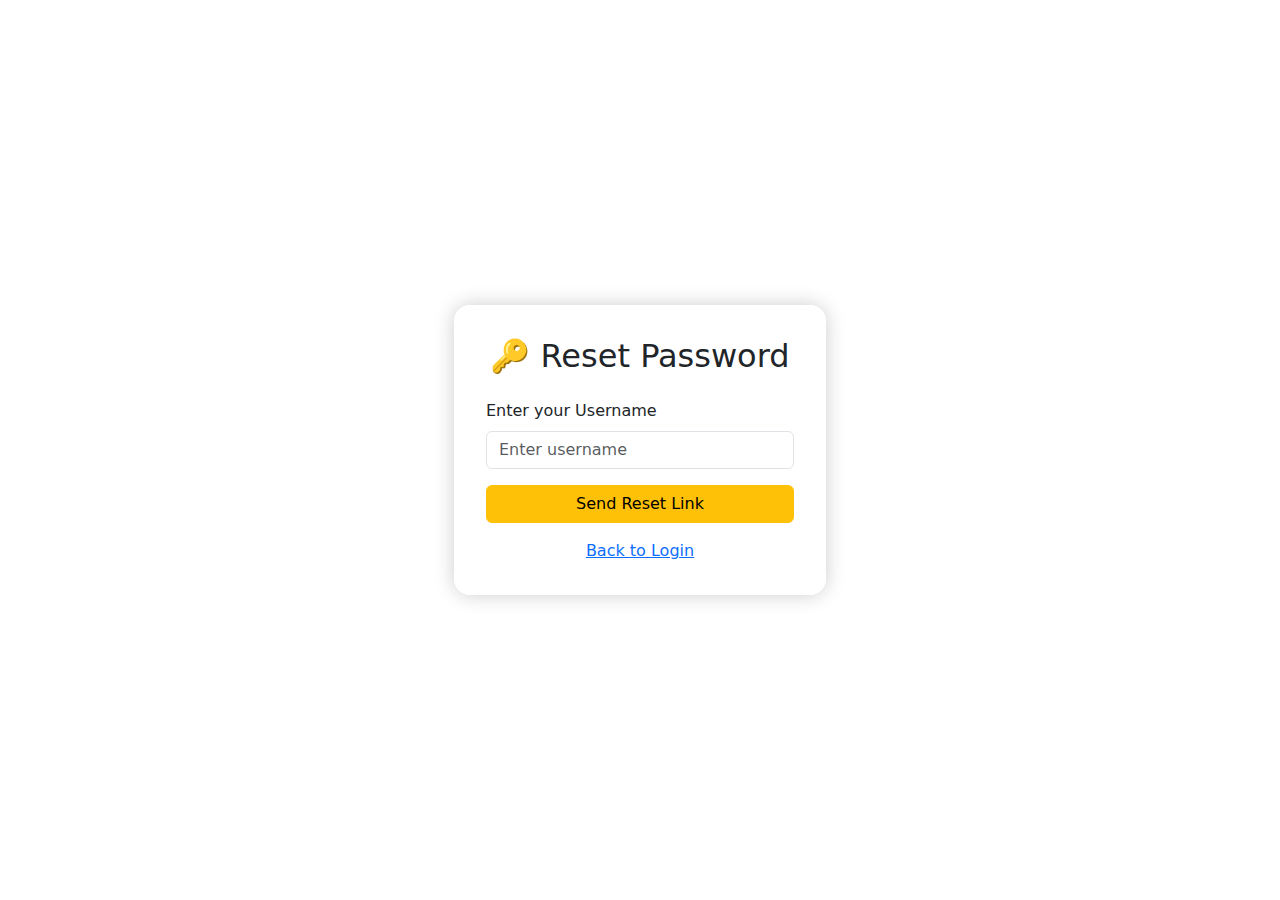
<file: ai_doctor_chatbot/templates/forgot_password.html>
<!DOCTYPE html>
<html lang="en">
<head>
    <meta charset="UTF-8">
    <title>Forgot Password - AI Doctor</title>
    <link href="https://cdn.jsdelivr.net/npm/bootstrap@5.3.0/dist/css/bootstrap.min.css" rel="stylesheet">
    <style>
        body {
            background: url('https://source.unsplash.com/1600x900/?clinic,doctor') center/cover no-repeat fixed;
        }
        .forgot-box {
            background-color: rgba(255, 255, 255, 0.95);
            padding: 2rem;
            border-radius: 1rem;
            box-shadow: 0 0 20px rgba(0,0,0,0.2);
        }
    </style>
</head>
<body>
    <div class="container d-flex justify-content-center align-items-center vh-100">
        <div class="forgot-box col-md-4">
            <h2 class="text-center mb-4">🔑 Reset Password</h2>
            <form method="POST">
                <div class="mb-3">
                    <label for="name" class="form-label">Enter your Username</label>
                    <input type="text" class="form-control" name="name" required placeholder="Enter username">
                </div>
                <button type="submit" class="btn btn-warning w-100">Send Reset Link</button>
                <div class="mt-3 text-center">
                    <a href="{{ url_for('login') }}">Back to Login</a>
                </div>
            </form>
        </div>
    </div>
</body>
</html>
</file>
